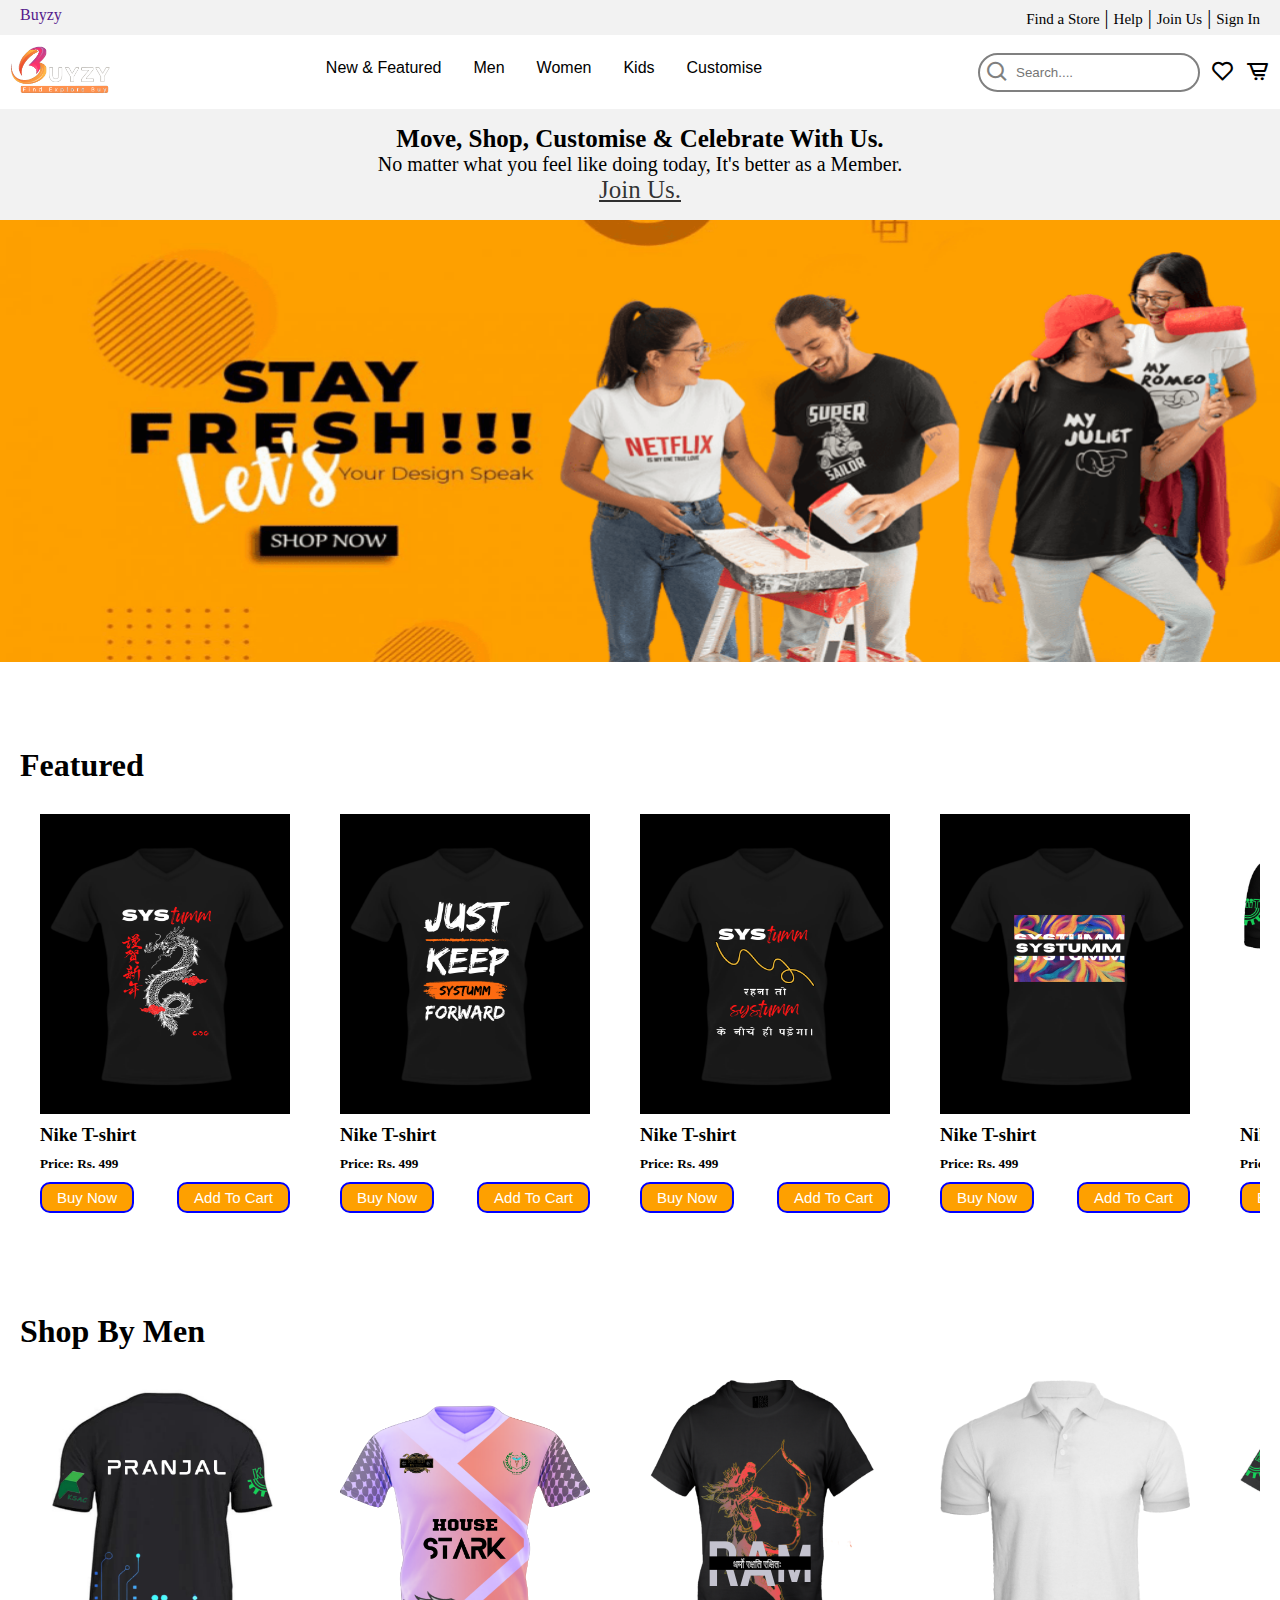
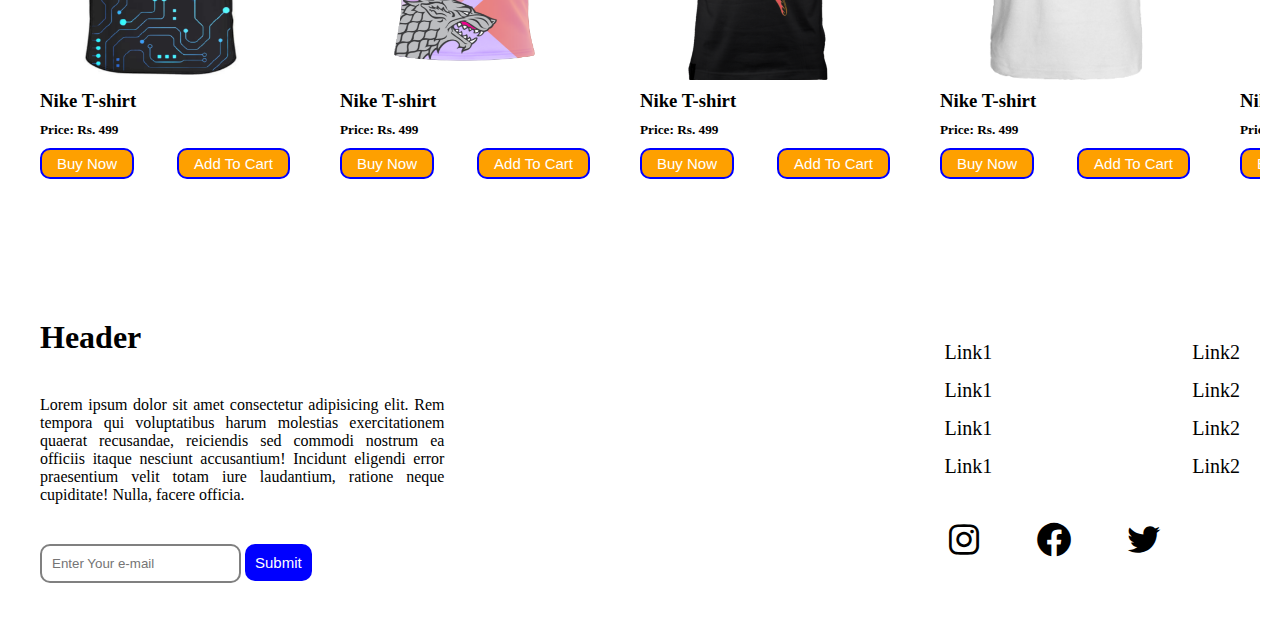
<file: index.html>
<!DOCTYPE html>
<html lang="en">
  <head>
    <meta charset="UTF-8" />
    <meta name="viewport" content="width=device-width, initial-scale=1.0" />
    <title>Buyzy</title>
    <link rel="stylesheet" href="style.css" />
    <link href="https://unpkg.com/boxicons@2.1.4/css/boxicons.min.css" rel="stylesheet"/>
  </head>
  <body>

    <!-- navbar header -->

    <div class="main-head">
        <a href="">Buyzy</a>
      <div class="main-link">
        <a href="">Find a Store</a> | 
        <a href="">Help</a> |
        <a href="Register/register.html">Join Us</a> |
        <a href="Register/login.html">Sign In</a>
      </div>
    </div>

    <header class="head">
      <a href="#"><img src="assets/logo1.png" alt="" width="100px" height="50px"/></a>
      <div class="navbar">
        <div class="dropdown">
          <button class="dropbtn">New & Featured</button>
          <div class="dropdown-content">
            <div class="row">
              <div class="column">
                <h3>Shoe</h3>
                <a href="#">Sneaker</a>
                <a href="#">Sports Shoe</a>
                <a href="#">Casual Shoe</a>
              </div>
              <div class="column">
                <h3>Clothing</h3>
                <a href="#">All Clothing</a>
                <a href="#">Tops and T-Shirts</a>
                <a href="#">Shorts</a>
                <a href="#">Pants and Leggings</a>
                <a href="#">Hoodies and Swetshirts</a>
                <a href="#">Jackets and Gilets</a>
              </div>
              <div class="column">
                <h3>Shop By Sport</h3>
                <a href="#">Running</a>
                <a href="#">Basketball</a>
                <a href="#">Football</a>
                <a href="#">Golf</a>
                <a href="#">Tennis</a>
                <a href="#">Gym and Training</a>
                <a href="#">Cricket</a>
              </div>
              <div class="column">
                <h3>Acessories and Equipment</h3>
                <a href="#">All Accessories and Equipment</a>
                <a href="#">Bags and Backpacks</a>
                <a href="#">Socks</a>
                <a href="#">Hats and Headwear</a>
                <a href="#">Chains</a>
                <a href="#">Watch</a>
              </div>
            </div>
          </div>
        </div>

        <div class="dropdown">
          <button class="dropbtn">Men</button>
          <div class="dropdown-content">
            <div class="row">
              <div class="column">
                <h3>Shoe</h3>
                <a href="#">Sneaker</a>
                <a href="#">Sports Shoe</a>
                <a href="#">Casual Shoe</a>
              </div>
              <div class="column">
                <h3>Clothing</h3>
                <a href="#">All Clothing</a>
                <a href="#">Tops and T-Shirts</a>
                <a href="#">Shorts</a>
                <a href="#">Pants and Leggings</a>
                <a href="#">Hoodies and Swetshirts</a>
                <a href="#">Jackets and Gilets</a>
              </div>
              <div class="column">
                <h3>Shop By Sport</h3>
                <a href="#">Running</a>
                <a href="#">Basketball</a>
                <a href="#">Football</a>
                <a href="#">Golf</a>
                <a href="#">Tennis</a>
                <a href="#">Gym and Training</a>
                <a href="#">Cricket</a>
              </div>
              <div class="column">
                <h3>Acessories and Equipment</h3>
                <a href="#">All Accessories and Equipment</a>
                <a href="#">Bags and Backpacks</a>
                <a href="#">Socks</a>
                <a href="#">Hats and Headwear</a>
                <a href="#">Chains</a>
                <a href="#">Watch</a>
              </div>
            </div>
          </div>
        </div>

        <div class="dropdown">
          <button class="dropbtn">Women</button>
          <div class="dropdown-content">
            <div class="row">
              <div class="column">
                <h3>Shoe</h3>
                <a href="#">Sneaker</a>
                <a href="#">Sports Shoe</a>
                <a href="#">Casual Shoe</a>
              </div>
              <div class="column">
                <h3>Clothing</h3>
                <a href="#">All Clothing</a>
                <a href="#">Tops and T-Shirts</a>
                <a href="#">Shorts</a>
                <a href="#">Pants and Leggings</a>
                <a href="#">Hoodies and Swetshirts</a>
                <a href="#">Jackets and Gilets</a>
              </div>
              <div class="column">
                <h3>Shop By Sport</h3>
                <a href="#">Running</a>
                <a href="#">Basketball</a>
                <a href="#">Football</a>
                <a href="#">Golf</a>
                <a href="#">Tennis</a>
                <a href="#">Gym and Training</a>
                <a href="#">Cricket</a>
              </div>
              <div class="column">
                <h3>Acessories and Equipment</h3>
                <a href="#">All Accessories and Equipment</a>
                <a href="#">Bags and Backpacks</a>
                <a href="#">Socks</a>
                <a href="#">Hats and Headwear</a>
                <a href="#">Chains</a>
                <a href="#">Watch</a>
              </div>
            </div>
          </div>
        </div>

        <div class="dropdown">
          <button class="dropbtn">Kids</button>
          <div class="dropdown-content">
            <div class="row">
              <div class="column">
                <h3>Shoe</h3>
                <a href="#">Sneaker</a>
                <a href="#">Sports Shoe</a>
                <a href="#">Casual Shoe</a>
              </div>
              <div class="column">
                <h3>Clothing</h3>
                <a href="#">All Clothing</a>
                <a href="#">Tops and T-Shirts</a>
                <a href="#">Shorts</a>
                <a href="#">Pants and Leggings</a>
                <a href="#">Hoodies and Swetshirts</a>
                <a href="#">Jackets and Gilets</a>
              </div>
              <div class="column">
                <h3>Shop By Sport</h3>
                <a href="#">Running</a>
                <a href="#">Basketball</a>
                <a href="#">Football</a>
                <a href="#">Golf</a>
                <a href="#">Tennis</a>
                <a href="#">Gym and Training</a>
                <a href="#">Cricket</a>
              </div>
              
            </div>
          </div>
        </div>
        <div class="dropdown">
          <a href="https://www.bewakoof.com/custom-tshirts" class="dropbtn">Customise</a>
        </div>
      </div>
      <div class="right-nav">
        <div class="search">
          <i class="bx bx-search" style="color: gray"></i>
          <input type="search" placeholder="Search...." />
        </div>
        <a href=""><i class="bx bx-heart"></i></a>
        <a href=""><i class="bx bx-cart-alt"></i></a>
      </div>
    </header>

    
    <div class="bottom-nav">
        <h2>Move, Shop, Customise & Celebrate With Us.</h2>
        <p>No matter what you feel like doing today, It's better as a Member.</p>
        <a href="Register/register.html">Join Us.</a>
    </div>



    <div class="hero">
        <img src="assets/hero.png" alt="" height="442px" width="1365px">

    </div>

    <!-- featured section -->

    <section class="feature">
        <h1>Featured</h1>
        <div class="container">
            <div class="box">
                <img src="assets/four.png" alt="">
                <h3>Nike T-shirt</h3>
                <h5>Price: Rs. 499</h5>
                <div class="btn-gr">
                <a href="Purchase/buynow.html"><button class="btn">Buy Now</button></a>
                <button class="btn">Add To Cart</button>
            </div>
            </div>
            <div class="box">
                <img src="assets/three.png" alt="">
                <h3>Nike T-shirt</h3>
                <h5>Price: Rs. 499</h5>
                <div class="btn-gr">
                <button class="btn">Buy Now</button>
                <button class="btn">Add To Cart</button>
            </div>
            </div>
            <div class="box">
                <img src="assets/two.png" alt="">
                <h3>Nike T-shirt</h3>
                <h5>Price: Rs. 499</h5>
                <div class="btn-gr">
                <button class="btn">Buy Now</button>
                <button class="btn">Add To Cart</button>
            </div>
            </div>
            <div class="box">
                <img src="assets/five.png" alt="">
                <h3>Nike T-shirt</h3>
                <h5>Price: Rs. 499</h5>
                <div class="btn-gr">
                <button class="btn">Buy Now</button>
                <button class="btn">Add To Cart</button>
            </div>
            </div>
            <div class="box">
                <img src="assets/1.png" alt="">
                <h3>Nike T-shirt</h3>
                <h5>Price: Rs. 499</h5>
                <div class="btn-gr">
                <button class="btn">Buy Now</button>
                <button class="btn">Add To Cart</button>
            </div>
            </div>
            <div class="box">
                <img src="assets/15.png" alt="">
                <h3>Nike T-shirt</h3>
                <h5>Price: Rs. 499</h5>
                <div class="btn-gr">
                <button class="btn">Buy Now</button>
                <button class="btn">Add To Cart</button>
            </div>
            </div>
        </div>

        <h1>Shop By Men</h1>
        <div class="container">
            
            <div class="box">
                <img src="assets/kes tshirt back.png" alt="">
                <h3>Nike T-shirt</h3>
                <h5>Price: Rs. 499</h5>
                <div class="btn-gr">
                <button class="btn">Buy Now</button>
                <button class="btn">Add To Cart</button>
            </div>
            </div>
            <div class="box">
                <img src="assets/STARK-FRONT.png" alt="">
                <h3>Nike T-shirt</h3>
                <h5>Price: Rs. 499</h5>
                <div class="btn-gr">
                <button class="btn">Buy Now</button>
                <button class="btn">Add To Cart</button>
            </div>
            </div>
            <div class="box">
                <img src="assets/धर्मो रक्षति रक्षितः.png" alt="">
                <h3>Nike T-shirt</h3>
                <h5>Price: Rs. 499</h5>
                <div class="btn-gr">
                <button class="btn">Buy Now</button>
                <button class="btn">Add To Cart</button>
            </div>
            </div>
            <div class="box">
                <img src="assets/PngItem_27846.png" alt="">
                <h3>Nike T-shirt</h3>
                <h5>Price: Rs. 499</h5>
                <div class="btn-gr">
                <button class="btn">Buy Now</button>
                <button class="btn">Add To Cart</button>
            </div>
            </div>
            <div class="box">
                <img src="assets/tshirt design 2.png" alt="">
                <h3>Nike T-shirt</h3>
                <h5>Price: Rs. 499</h5>
                <div class="btn-gr">
                <button class="btn">Buy Now</button>
                <button class="btn">Add To Cart</button>
            </div>
            </div>
            <div class="box">
                <img src="assets/kes_tshirt1-removebg-preview.png" alt="">
                <h3>Nike T-shirt</h3>
                <h5>Price: Rs. 499</h5>
                <div class="btn-gr">
                <button class="btn">Buy Now</button>
                <button class="btn">Add To Cart</button>
            </div>
            </div>
        </div>

    </section>
   
    <section class="highlight">
      
    </section>


    <footer class="footer">
      <div class="left-foot">
        <h1>Header</h1>
        <p>Lorem ipsum dolor sit amet consectetur adipisicing elit. Rem tempora qui voluptatibus harum molestias exercitationem quaerat recusandae, reiciendis sed commodi nostrum ea officiis itaque nesciunt accusantium! Incidunt eligendi error praesentium velit totam iure laudantium, ratione neque cupiditate! Nulla, facere officia.</p>
        <form action="">
        <input type="text" placeholder="Enter Your e-mail" required>
        <input type="submit" class="btn">
      </form>
      </div>

      <div class="foot-link">
        <div class="foot-link-top">
        <ul>
          <li><a href="">Link1</a></li>
          <li><a href="">Link1</a></li>
          <li><a href="">Link1</a></li>
          <li><a href="">Link1</a></li>
          
        </ul>
        <ul>
          <li><a href="">Link2</a></li>
          <li><a href="">Link2</a></li>
          <li><a href="">Link2</a></li>
          <li><a href="">Link2</a></li>
        </ul>
      </div>
      <div class="foot-link-bottom">
        <a href=""><i class='bx bxl-instagram'></i></a>
        <a href=""><i class='bx bxl-facebook-circle' ></i></a>
        <a href=""><i class='bx bxl-twitter'></i></a>
      </div>
      </div>

    </footer>

  </body>
</html>
</file>
<file: style.css>
*{
    margin: 0;
    padding: 0;
    box-sizing: border-box;
    text-decoration: none;
    scroll-behavior: smooth;
}



body{
    overflow-x:hidden ;
}


.main-head{
    display: flex;
    justify-content: space-between;
    padding: 6px 20px;
    background-color: rgba(217, 217, 217, 35%);
    
}
.main-head .main-link{
    font-size: 20px;
    font-weight: 500;
}
.main-head .main-link a{
    color: black;
    font-size: 15px;
    font-weight: 500;
    
}
.main-head .main-link a:hover{
    color: blue;
    text-shadow: 0px 0px 20px blue;
    text-decoration: underline;
}

.head{
    display: flex;
    justify-content: space-between;
    padding: 10px;
    /* position: fixed;
    
    width: 100%; */
    
}



.navbar {
    overflow: hidden;
    font-family: Arial, Helvetica, sans-serif;
    display: flex;
  }
  
  .navbar a {
    float: left;
    font-size: 25px;
    color: rgb(0, 0, 0);
    text-align: center;
    padding: 14px 16px;
    text-decoration: none;
    display:flex;
    justify-content: center;
  }
  
  .dropdown {
    float: left;
    overflow: hidden;
  }
  
  .dropdown .dropbtn {
    font-size: 25px;  
    border: none;
    outline: none;
    color: rgb(0, 0, 0);
    padding: 14px 16px;
    background-color: inherit;
    font: inherit;
    margin: 0;
  }
  
  .dropdown:hover .dropbtn {
      color: blue;
      text-shadow: 0px 0px 20px blue;
      cursor: pointer;
      border-bottom: 2px solid gray;
  }
  
  .dropdown-content {
    display: none;
    position: absolute;
    background-color: #f9f9f9;
    width: 100%;
    height: fit-content;
    left: 0;
    box-shadow: 0px 8px 16px 0px rgba(0,0,0,0.2);
    z-index: 1;
    padding: 0 100px;
  }
  

  
  .dropdown:hover .dropdown-content {
    display: block;
    
  }
  .row{
  padding:10px 100px;
  height: fit-content;
  }
  

  .column {
    float: left;
    padding: 10px;
  
  }
  
  .column a {
    float: none;
    color: black;
    padding: 16px;
    text-decoration: none;
    display: block;
    text-align: left;
    font-size: 20px;
  }
  
  .column a:hover {
    background-color: #ddd;
  }
  
  .row:after {
    content: "";
    display: table;
    clear: both;
  }

.right-nav{
    display: flex;
    justify-content: center;
    align-items: center;
    gap: 10px;
}
.bx{
    font-size: 25px;
    color: black;
}
.search {
    border: 2px solid gray;
    display: flex;
    padding: 5px;
    gap: 6px;
    border-radius: 20px;
}
.right-nav input{
    border: none;
}

input:focus{
    border: none;
    outline: none;
}
.bottom-nav{
    display: flex;
    flex-direction: column;
    justify-content: center;
    align-items: center;
    height: 111px;
    background-color: rgba(217, 217, 217, 35%);
}

.bottom-nav h2{
    font-size: 25px;
}
.bottom-nav p{
    font-size: 20px;
}
.bottom-nav a{
    font-size: 25px;
    text-decoration: underline;
    color: rgba(0, 0, 0, 0.807);
}


/* hero */

.hero{
    display: flex;
    align-items: center;
    justify-content: center;
    
}

.feature{
    margin-top: 85px;
    padding: 0 20px;
}

.container{
    display: flex;
    gap: 50px;
    justify-content: flex-start;
    margin-top: 30px;
    overflow-x:auto;
    padding:0  20px;
    margin-bottom: 90px;
}

.box{
    display: flex;
    flex-direction: column;
    gap: 10px;
    margin-bottom: 10px;
}

.feature img{
    height: 300px;
    width: 250px;
}


.box .btn-gr{
    display: flex;
    justify-content: space-between;
}

.btn{
    padding:5px 15px;
    font-size: 15px;
    background-color: blue;
    border-radius: 10px;
    color: white;
    border: 2px solid blue;
}

.btn:hover{
    transform: translate(1.5px);
    cursor: pointer;
    box-shadow: 0 0 2px 2px blue;
}

.box .btn{
    padding:5px 15px;
    font-size: 15px;
    background-color: #fea000;
    border-radius: 10px;
    color: white;
    border: 2px solid blue;

}

.box .btn:hover{
    transform: translate(1.5px);
    cursor: pointer;
    box-shadow: 0 0 2px 2px blue;
}

::-webkit-scrollbar {
    width: 10px;
    height: 10px;
}

  ::-webkit-scrollbar-thumb {
    border-radius: 10px;
    background: #b0b0b0;
  
}

  .footer{
    display: flex;
    padding: 40px;
}

.left-foot{
    width: 500px;
    display: flex;
    flex-direction: column;
    gap: 40px;
}

.left-foot p{
    text-align: justify;
}

.left-foot .btn{
    border: none;
}

.foot-link{
    display: flex;
    flex-direction: column;
    margin-left: 500px;
    justify-content: space-evenly;
    gap: 20px;
}

.foot-link-top{
    display: flex;
    gap: 200px;
    font-size: 20px;
    justify-content: space-evenly;
}

.foot-link-top ul{
    display: flex;
    flex-direction: column;
    gap: 15px;
    list-style: none;
    
}

.foot-link-top ul li a{
    color:black;
}

.foot-link-top ul li a:hover{
    color:blue;
    text-shadow: 0 0 10px blue ;
}

.left-foot input{
    border: 2px solid gray;
    border-radius: 10px;
    padding: 10px;
}

.foot-link-bottom{
    display: flex;
    gap: 50px;
}

.foot-link-bottom a .bx{
    font-size: 40px;
}

.foot-link-bottom a .bx:hover{
    box-shadow:0 0 10px 5px blue;
    border-radius: 50%;
    background-color: rgba(0, 0, 255, 20%);
}
</file>
